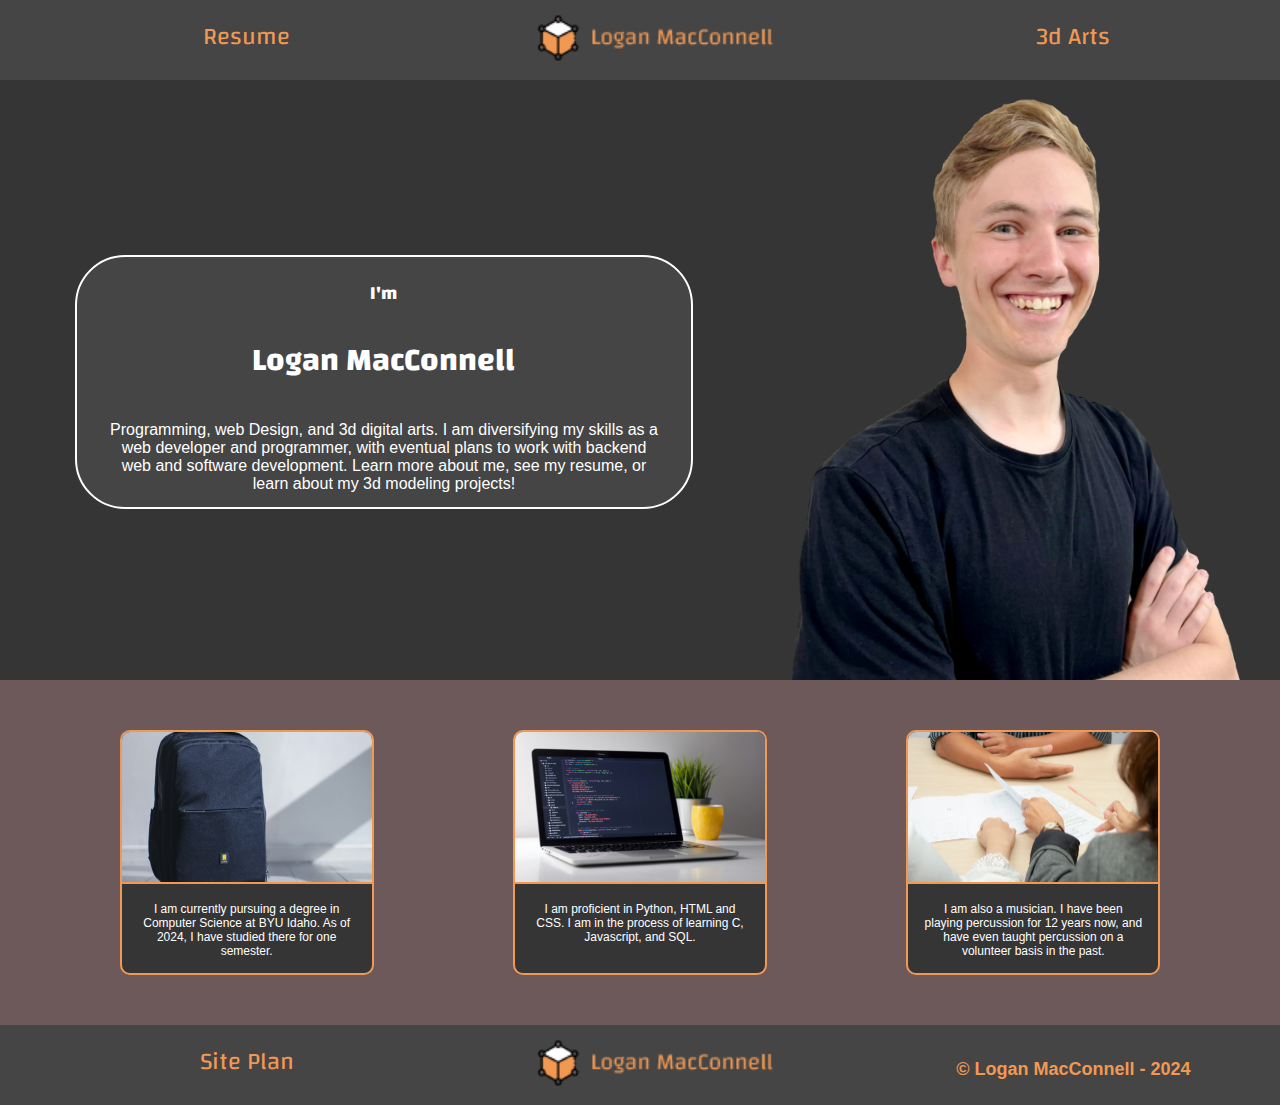
<file: index.html>
<!DOCTYPE html>
<html lang="en">
<head>
    <meta charset="UTF-8">
    <meta name="viewport" content="width=device-width, initial-scale=1.0">
    <title>Logan MacConnell Portfolio</title>
    <link type="text/css" rel="stylesheet" href="styles/portfolio.css">
    <link rel="icon" type="image/x-icon" href="images/favicon_2024.png">
</head>
<body>
    <header>
        <nav class="nav-header">
            <ul class="nav-list">
                <li class="nav-item">
                    <a href="resume.html">Resume</a>
                </li>
                <li class="nav-img">
                    <a href="index.html"><img src="images/logo_2024.png" alt="Logan MacConnell Logo 2024"></a>
                </li>
                <li class="nav-item">
                    <a href="modeling.html">3d Arts</a>
                </li>
            </ul>
        </nav>
    </header>
    <section class="intro">
        <div class="intro-text">
            <h3>I'm</h3>
            <h1>Logan MacConnell</h1>
            <p>Programming, web Design, and 3d digital arts. I am diversifying my skills as a web developer and programmer, with eventual plans to work with backend web and software development. Learn more about me, see my resume, or learn about my 3d modeling projects! </p>   
        </div>
        <img class="portrait" src="images/portrait.webp" alt="A portfolio image of Logan MacConnell">
    </section>
    <div class="about-me-grid">
        <div class="card">
            <img class="card-image" src="images/backpack.jpg" alt="backpack image">
            <p>I am currently pursuing a degree in Computer Science at BYU Idaho. As of 2024, I have studied there for one semester. </p>
        </div>
        <div class="card">
            <img class="card-image" src="images/coding.jpg" alt="an image of a laptop with javascript">
            <p>I am proficient in Python, HTML and CSS. I am in the process of learning C, Javascript, and SQL. </p>
        </div>
        <div class="card">
            <img class="card-image" src="images/resume.jpg" alt="An image of an interview">
            <p>I am also a musician. I have been playing percussion for 12 years now, and have even taught percussion on a volunteer basis in the past.</p>
        </div>
    </div>
    <footer>
        <nav class="nav-header">
            <ul class="nav-list">
                <li class="nav-item">
                    <a href="site-plan.html">Site Plan</a>
                </li>
                <li class="nav-img">
                    <a href="index.html"><img src="images/logo_2024.png" alt="Logan MacConnell Logo 2024"></a>
                </li>
                <li class="footer-text">
                    <h4>&copy; Logan MacConnell - 2024</h4>
                </li>
            </ul>
        </nav>
    </footer>
</body>
</html>
</file>
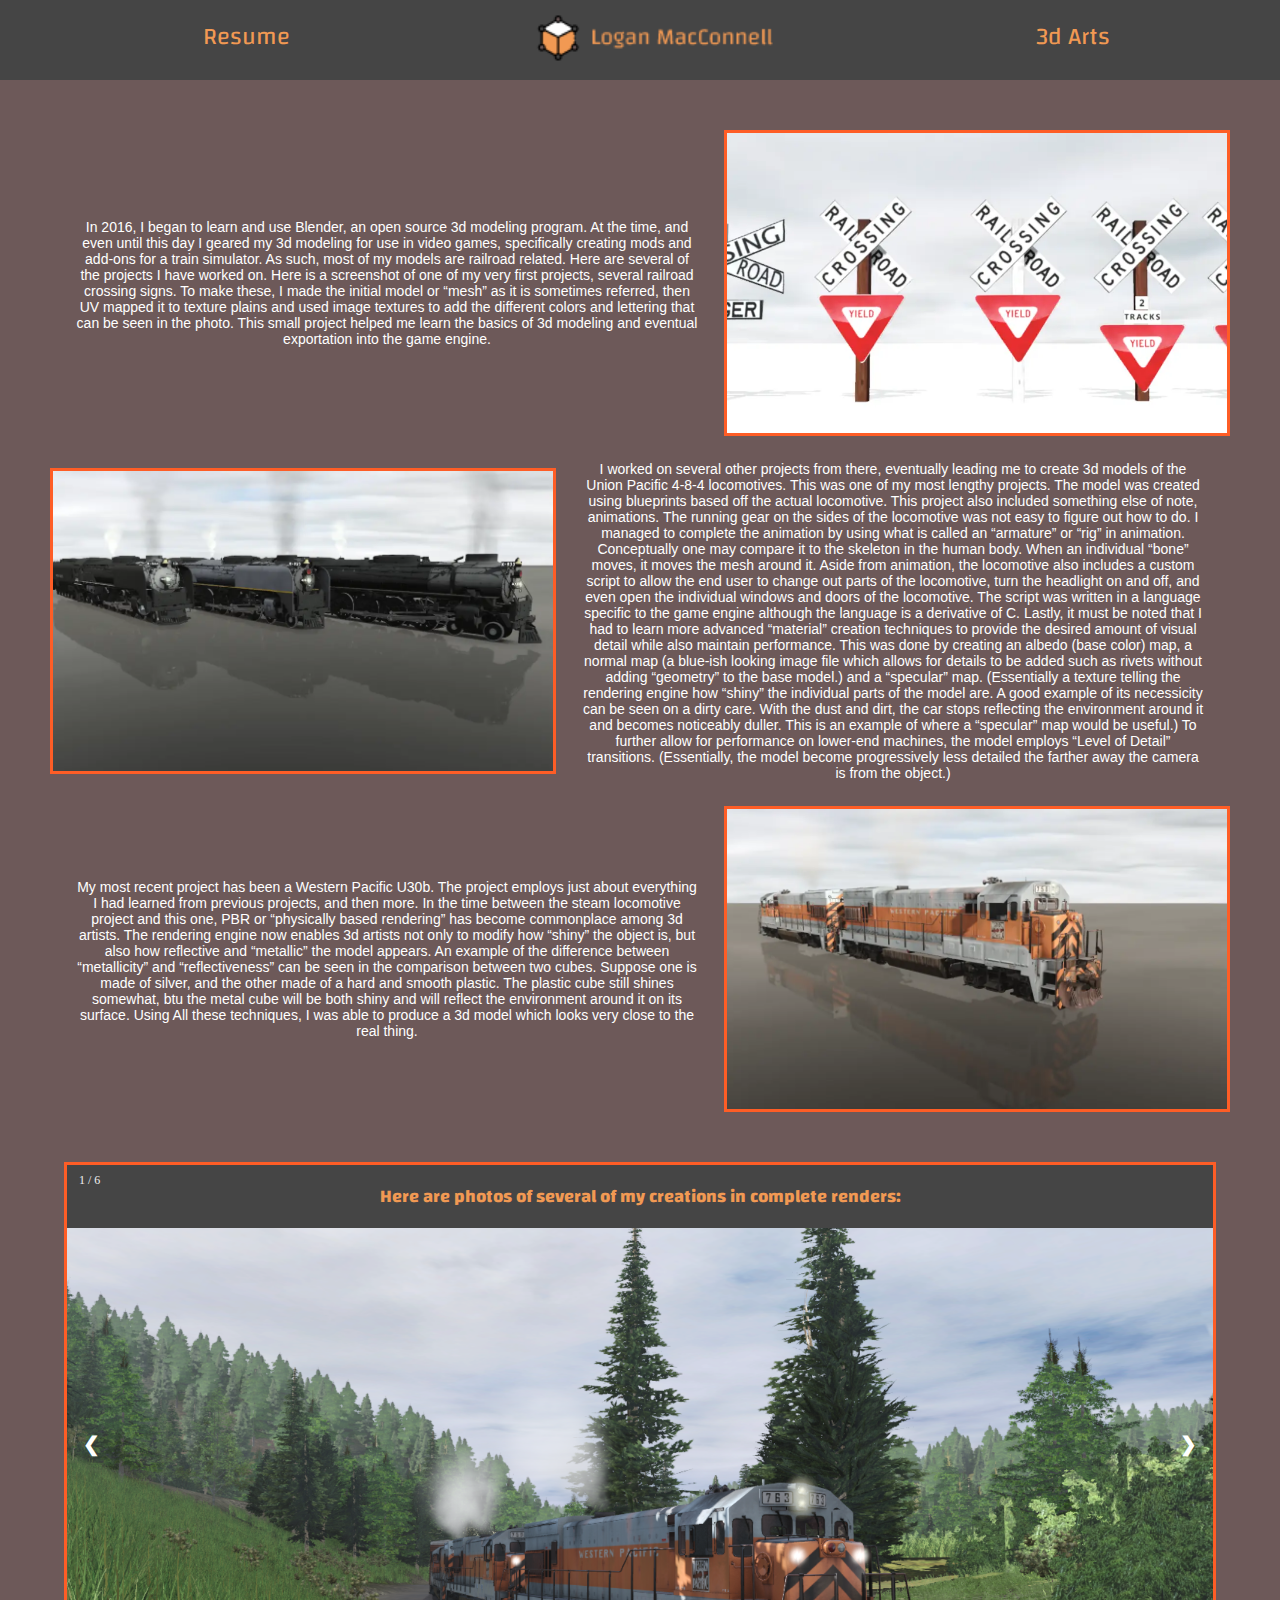
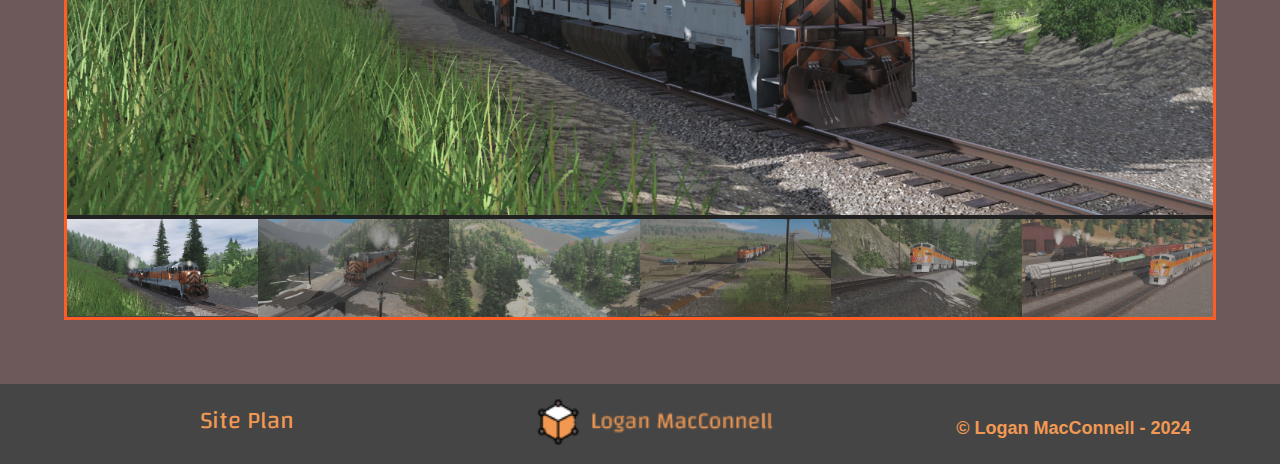
<file: modeling.html>
<!DOCTYPE html>
<html lang="en">
<head>
    <meta charset="UTF-8">
    <meta name="viewport" content="width=device-width, initial-scale=1.0">
    <title>Logan MacConnell - 3d Modeling</title>
    <link type="text/css" rel="stylesheet" href="styles/portfolio.css">
    <link rel="icon" type="image/x-icon" href="images/favicon_2024.png">
</head>
<body>
    <header>
        <nav class="nav-header">
            <ul class="nav-list">
                <li class="nav-item">
                    <a href="resume.html">Resume</a>
                </li>
                <li class="nav-img">
                    <a href="index.html"><img src="images/logo_2024.png" alt="Logan MacConnell Logo 2024"></a>
                </li>
                <li class="nav-item">
                    <a href="modeling.html">3d Arts</a>
                </li>
            </ul>
        </nav>
    </header>
    <section class="modeling-grid">
      <div class="modeling-part-0">
        <p class="modeling-text-0">
              In 2016, I began to learn and use Blender, an open source 3d modeling program. At the time, and even until this day I geared my 3d modeling for use in video games, specifically creating mods and add-ons for a train simulator. As such, most of my models are railroad related. Here are several of the projects I have worked on. 
              Here is a screenshot of one of my very first projects, several railroad crossing signs. To make these, I made the initial model or “mesh” as it is sometimes referred, then UV mapped it to texture plains and used image textures to add the different colors and lettering that can be seen in the photo. This small project helped me learn the basics of 3d modeling and eventual exportation into the game engine.
        </p>
        <img class="modeling-image-0" src="images/crossbucks.webp" alt="a screenshot of the NARM crossbucks created by Logan MacConnell">
      </div>
      <div class="modeling-part-1">
        <img class="modeling-image-1" src="images/FEF.webp" alt="A screenshot of the TBS FEFs creatde by Logan MacConnell">
        <p class="modeling-text-1">
            I worked on several other projects from there, eventually leading me to create 3d models of the Union Pacific 4-8-4 locomotives. This was one of my most lengthy projects. The model was created using blueprints based off the actual locomotive. This project also included something else of note, animations. The running gear on the sides of the locomotive was not easy to figure out how to do. I managed to complete the animation by using what is called an “armature” or “rig” in animation. Conceptually one may compare it to the skeleton in the human body. When an individual “bone” moves, it moves the mesh around it. Aside from animation, the locomotive also includes a custom script to allow the end user to change out parts of the locomotive, turn the headlight on and off, and even open the individual windows and doors of the locomotive. The script was written in a language specific to the game engine although the language is a derivative of C. 
            Lastly, it must be noted that I had to learn more advanced “material” creation techniques to provide the desired amount of visual detail while also maintain performance. This was done by creating an albedo (base color) map, a normal map (a blue-ish looking image file which allows for details to be added such as rivets without adding “geometry” to the base model.) and a “specular” map. (Essentially a texture telling the rendering engine how “shiny” the individual parts of the model are. A good example of its necessicity can be seen on a dirty care. With the dust and dirt, the car stops reflecting the environment around it and becomes noticeably duller. This is an example of where a “specular” map would be useful.) To further allow for performance on lower-end machines, the model employs “Level of Detail” transitions. (Essentially, the model become progressively less detailed the farther away the camera is from the object.)
        </p>
      </div>
      <div class="modeling-part-2">
        <p class="modeling-text-2">
            My most recent project has been a Western Pacific U30b. The project employs just about everything I had learned from previous projects, and then more. In the time between the steam locomotive project and this one, PBR or “physically based rendering” has become commonplace among 3d artists. The rendering engine now enables 3d artists not only to modify how “shiny” the object is, but also how reflective and “metallic” the model appears. An example of the difference between “metallicity” and “reflectiveness” can be seen in the comparison between two cubes. Suppose one is made of silver, and the other made of a hard and smooth plastic. The plastic cube still shines somewhat, btu the metal cube will be both shiny and will reflect the environment around it on its surface. Using All these techniques, I was able to produce a 3d model which looks very close to the real thing. 
        </p>
        <img class="modeling-image-2" src="images/u30.webp" alt="A screenshot of the TF U30bs created by Logan MacConnell">
      </div>
    </section>
    <div class="container">
        <h2 class="gallery-text">Here are photos of several of my creations in complete renders:</h2>
        <!-- Full-width images with number text. Code used from example provided by w3schools-->
        <div class="mySlides">
          <div class="numbertext">1 / 6</div>
            <img src="images/gallery0.png" style="width:100%" alt="render-image">
        </div>
      
        <div class="mySlides">
          <div class="numbertext">2 / 6</div>
            <img src="images/gallery1.png" style="width:100%" alt="render-image">
        </div>
      
        <div class="mySlides">
          <div class="numbertext">3 / 6</div>
            <img src="images/gallery2.png" style="width:100%" alt="render-image">
        </div>
      
        <div class="mySlides">
          <div class="numbertext">4 / 6</div>
            <img src="images/gallery3.png" style="width:100%" alt="render-image">
        </div>
      
        <div class="mySlides">
          <div class="numbertext">5 / 6</div>
            <img src="images/gallery4.png" style="width:100%" alt="render-image">
        </div>
      
        <div class="mySlides">
          <div class="numbertext">6 / 6</div>
            <img src="images/gallery5.png" style="width:100%" alt="render-image">
        </div>
      
        <!-- Next and previous buttons -->
        <a class="prev" onclick="plusSlides(-1)">&#10094;</a>
        <a class="next" onclick="plusSlides(1)">&#10095;</a>
      
        <!-- Image text -->
        <div class="caption-container">
          <p id="caption"></p>
        </div>
      
        <!-- Thumbnail images -->
        <div class="row">
          <div class="column">
            <img class="demo cursor" src="images/gallery0.png" style="width:100%" onclick="currentSlide(1)" alt="3d Rendered Creation">
          </div>
          <div class="column">
            <img class="demo cursor" src="images/gallery1.png" style="width:100%" onclick="currentSlide(2)" alt="3d Rendered Creation">
          </div>
          <div class="column">
            <img class="demo cursor" src="images/gallery2.png" style="width:100%" onclick="currentSlide(3)" alt="3d Rendered Creation">
          </div>
          <div class="column">
            <img class="demo cursor" src="images/gallery3.png" style="width:100%" onclick="currentSlide(4)" alt="3d Rendered Creation">
          </div>
          <div class="column">
            <img class="demo cursor" src="images/gallery4.png" style="width:100%" onclick="currentSlide(5)" alt="3d Rendered Creation">
          </div>
          <div class="column">
            <img class="demo cursor" src="images/gallery5.png" style="width:100%" onclick="currentSlide(6)" alt="3d Rendered Creation">
          </div>
        </div>
      </div>
      <script>
        let slideIndex = 1;
showSlides(slideIndex);

// Next/previous controls
function plusSlides(n) {
  showSlides(slideIndex += n);
}

// Thumbnail image controls
function currentSlide(n) {
  showSlides(slideIndex = n);
}

function showSlides(n) {
  let i;
  let slides = document.getElementsByClassName("mySlides");
  let dots = document.getElementsByClassName("demo");
  let captionText = document.getElementById("caption");
  if (n > slides.length) {slideIndex = 1}
  if (n < 1) {slideIndex = slides.length}
  for (i = 0; i < slides.length; i++) {
    slides[i].style.display = "none";
  }
  for (i = 0; i < dots.length; i++) {
    dots[i].className = dots[i].className.replace(" active", "");
  }
  slides[slideIndex-1].style.display = "block";
  dots[slideIndex-1].className += " active";
  captionText.innerHTML = dots[slideIndex-1].alt;
}
      </script>
    <footer>
        <nav class="nav-header">
            <ul class="nav-list">
                <li class="nav-item">
                    <a href="site-plan.html">Site Plan</a>
                </li>
                <li class="nav-img">
                    <a href="index.html"><img src="images/logo_2024.png" alt="Logan MacConnell Logo 2024"></a>
                </li>
                <li class="footer-text">
                    <h4>&copy; Logan MacConnell - 2024</h4>
                </li>
            </ul>
        </nav>
    </footer>
</body>
<!--https://wireframe.cc/P6vADf-->
</html>
</file>
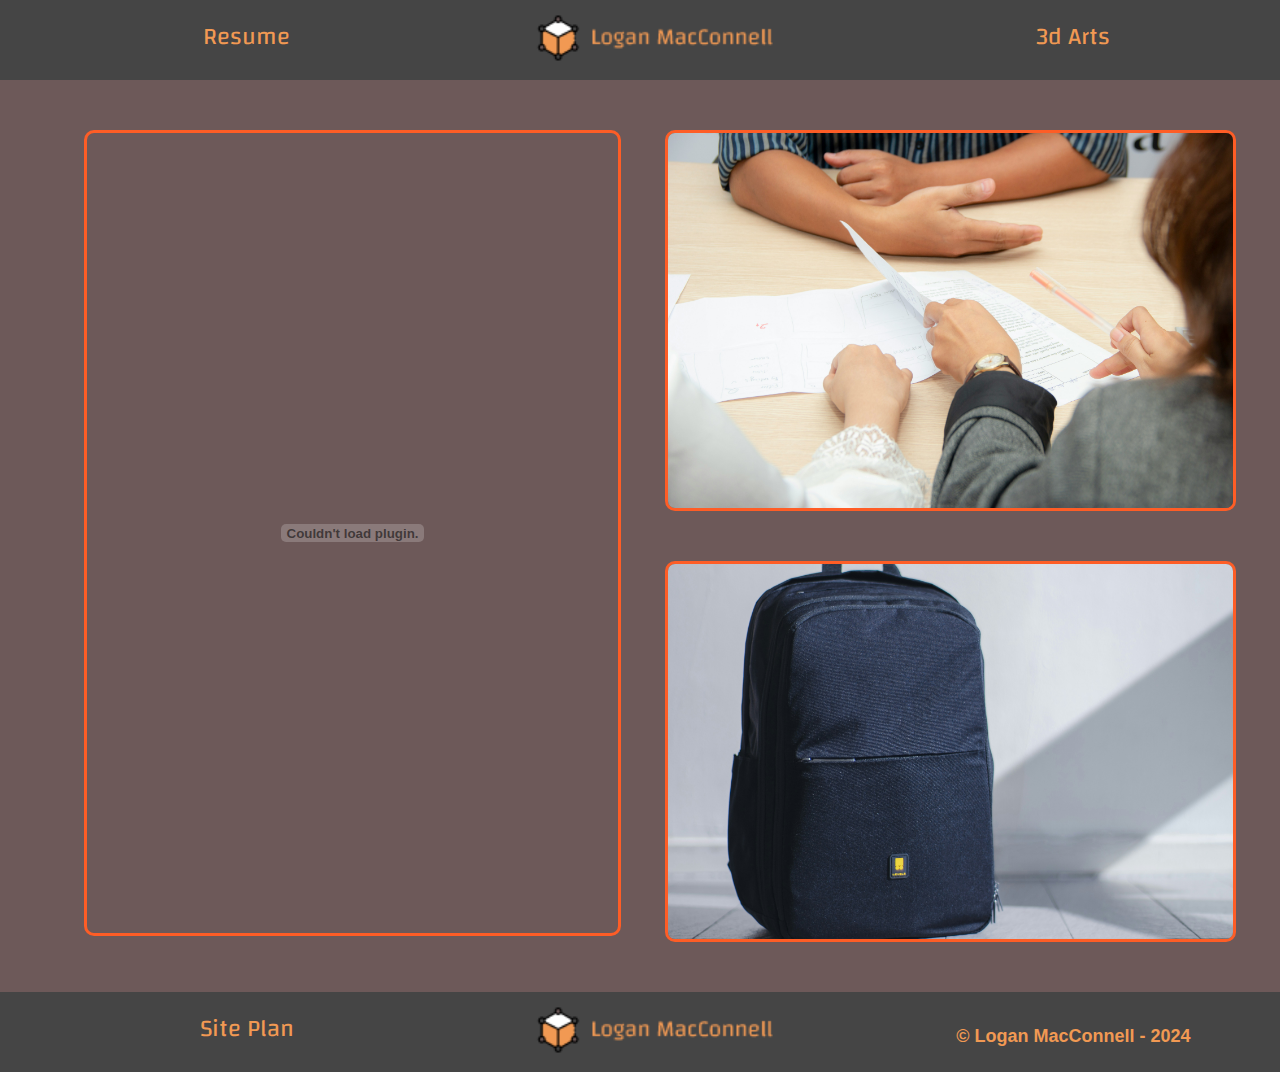
<file: resume.html>
<!DOCTYPE html>
<html lang="en">
<head>
    <meta charset="UTF-8">
    <meta name="viewport" content="width=device-width, initial-scale=1.0">
    <title>Logan MacConnell - Resume</title>
    <link type="text/css" rel="stylesheet" href="styles/portfolio.css">
    <link rel="icon" type="image/x-icon" href="images/favicon_2024.png">
</head>
<body>
    <header>
        <nav class="nav-header">
            <ul class="nav-list">
                <li class="nav-item">
                    <a href="resume.html">Resume</a>
                </li>
                <li class="nav-img">
                    <a href="index.html"><img src="images/logo_2024.png" alt="Logan MacConnell Logo 2024"></a>
                </li>
                <li class="nav-item">
                    <a href="modeling.html">3d Arts</a>
                </li>
            </ul>
        </nav>
    </header>
    <div class="resume-grid">
        <div class="resume">
            <embed class ="doc" src="images/Logan-MacConnell-Resume.pdf" alt="Logan MacConnell Resume"/>
        </div>
        <div class="resume-image-div">
            <img class="resume-image-0" src="images/resume.jpg" alt="resume image">
            <img class="resume-image-1" src="images/backpack.jpg" alt="resume image 2">
        </div>
    </div>
    <footer>
        <nav class="nav-header">
            <ul class="nav-list">
                <li class="nav-item">
                    <a href="site-plan.html">Site Plan</a>
                </li>
                <li class="nav-img">
                    <a href="index.html"><img src="images/logo_2024.png" alt="Logan MacConnell Logo 2024"></a>
                </li>
                <li class="footer-text">
                    <h4>&copy; Logan MacConnell - 2024</h4>
                </li>
            </ul>
        </nav>
    </footer>
</body>
<!--https://wireframe.cc/P6vADf-->
</html>
</file>
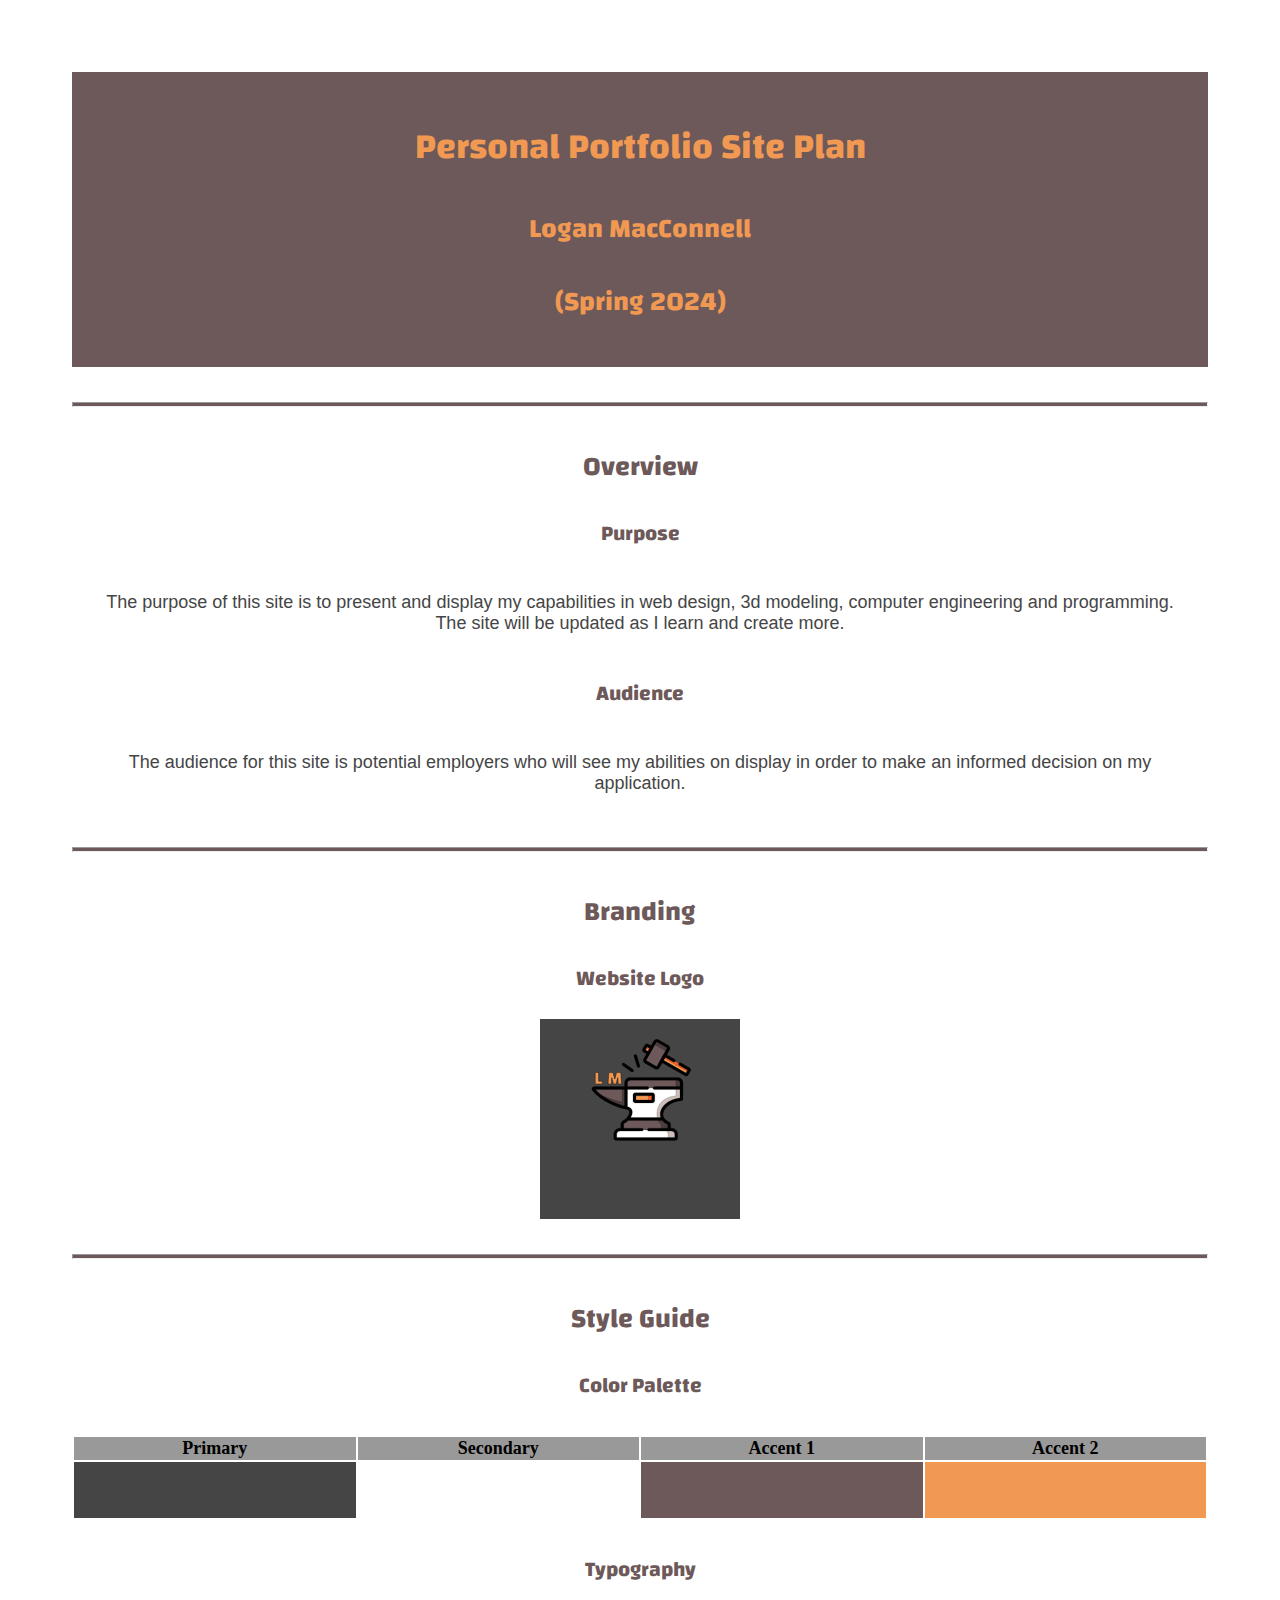
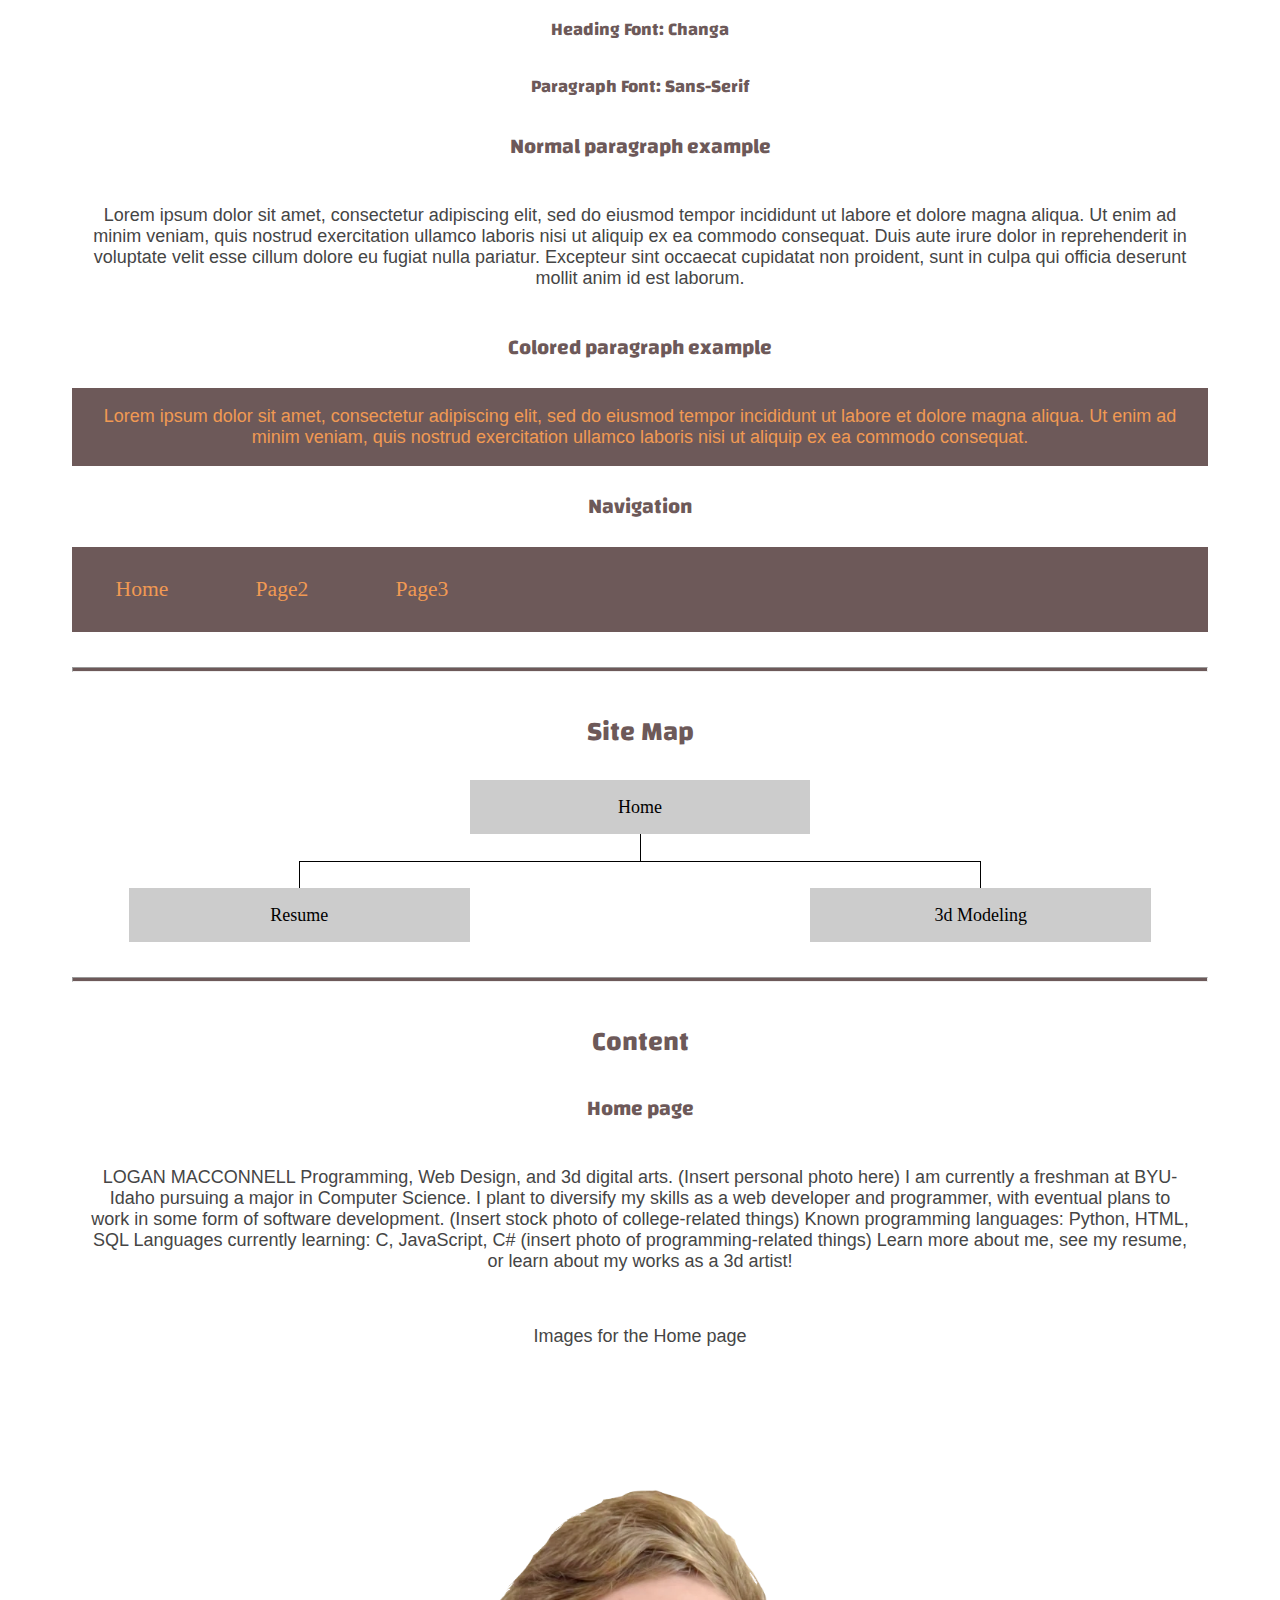
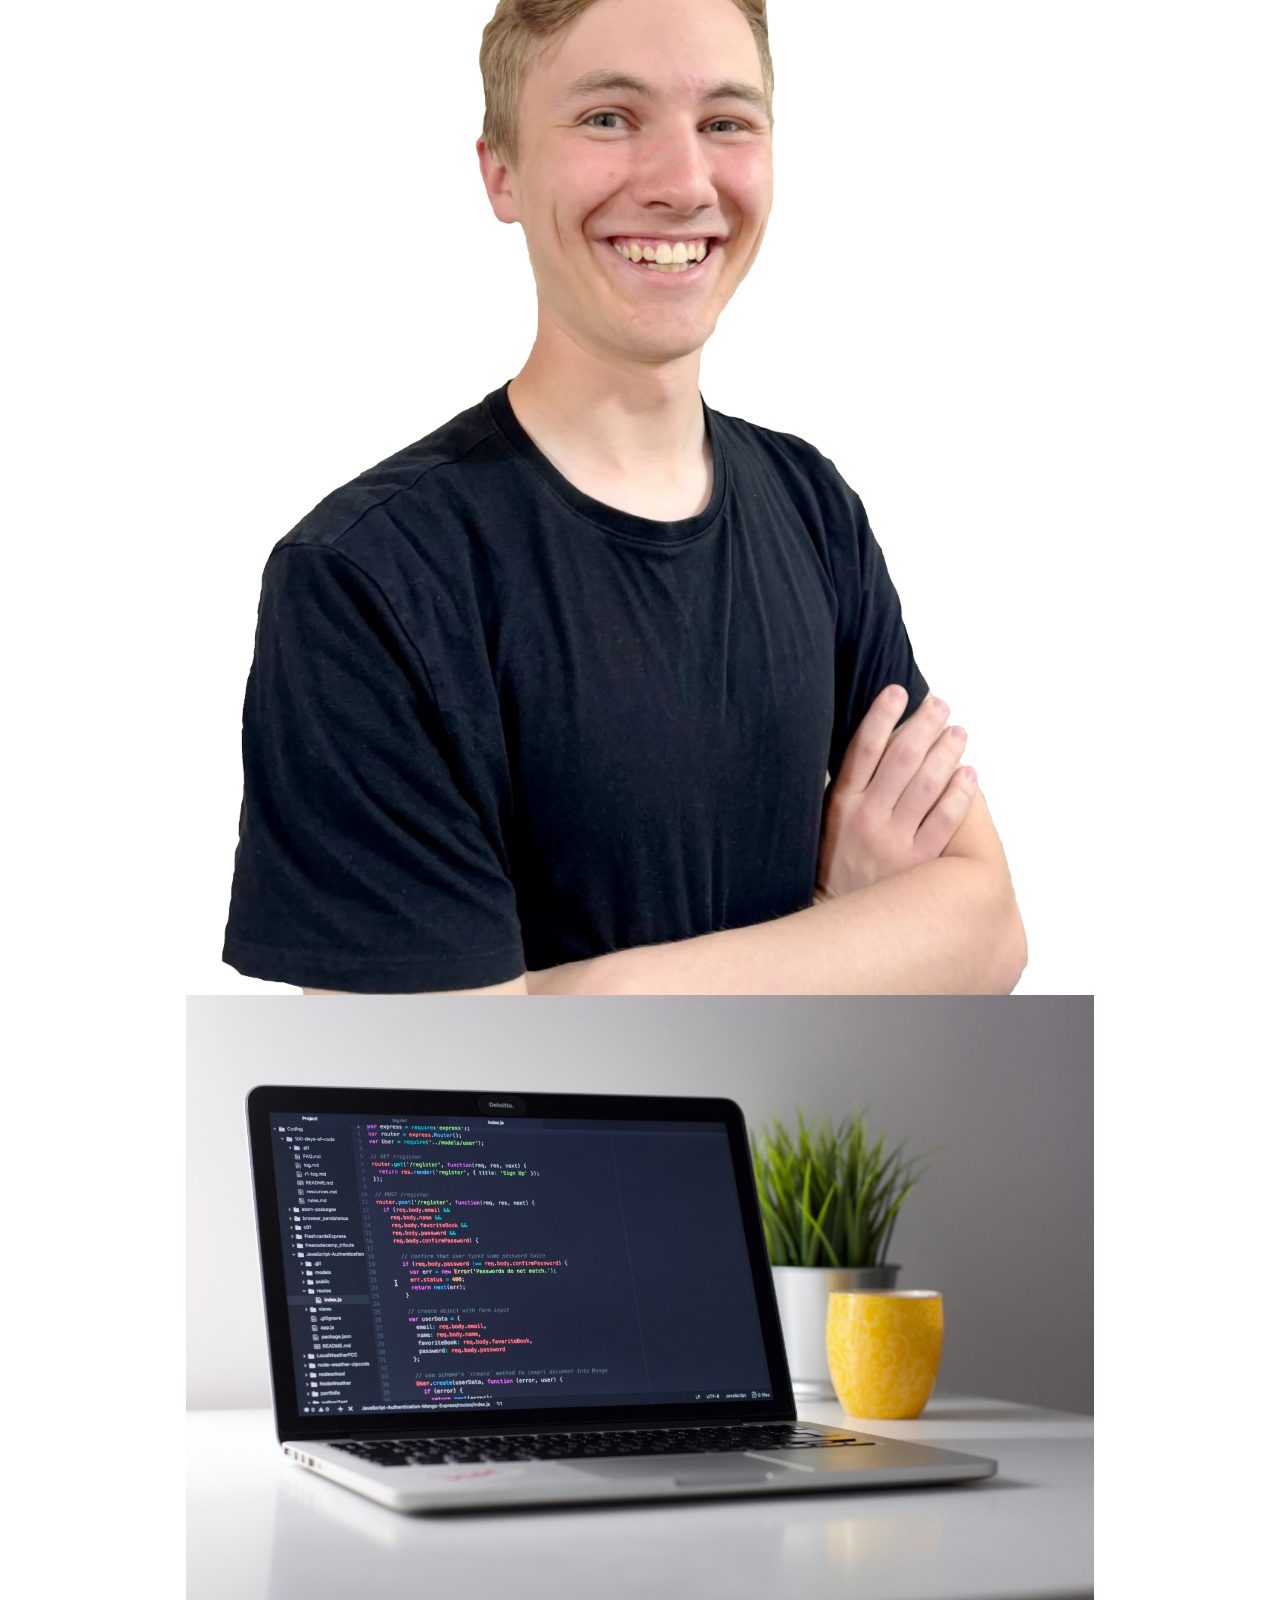
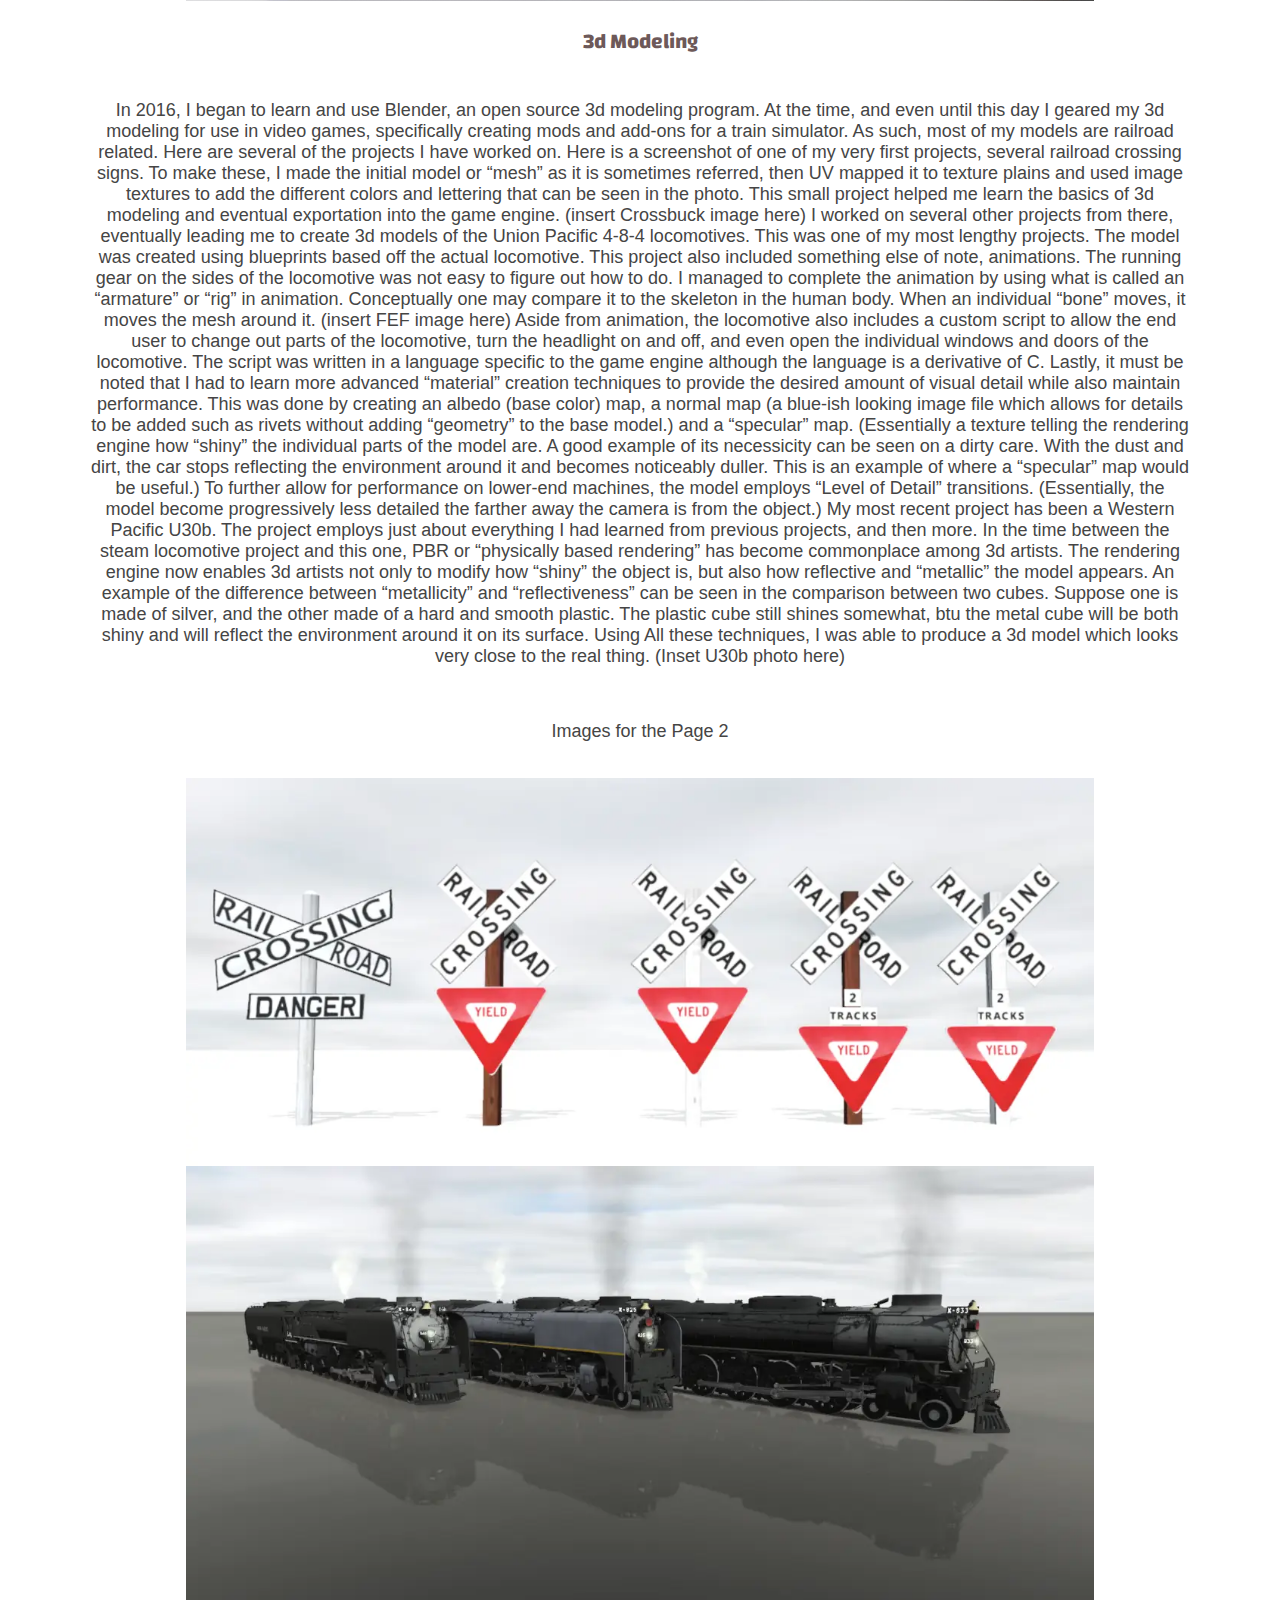
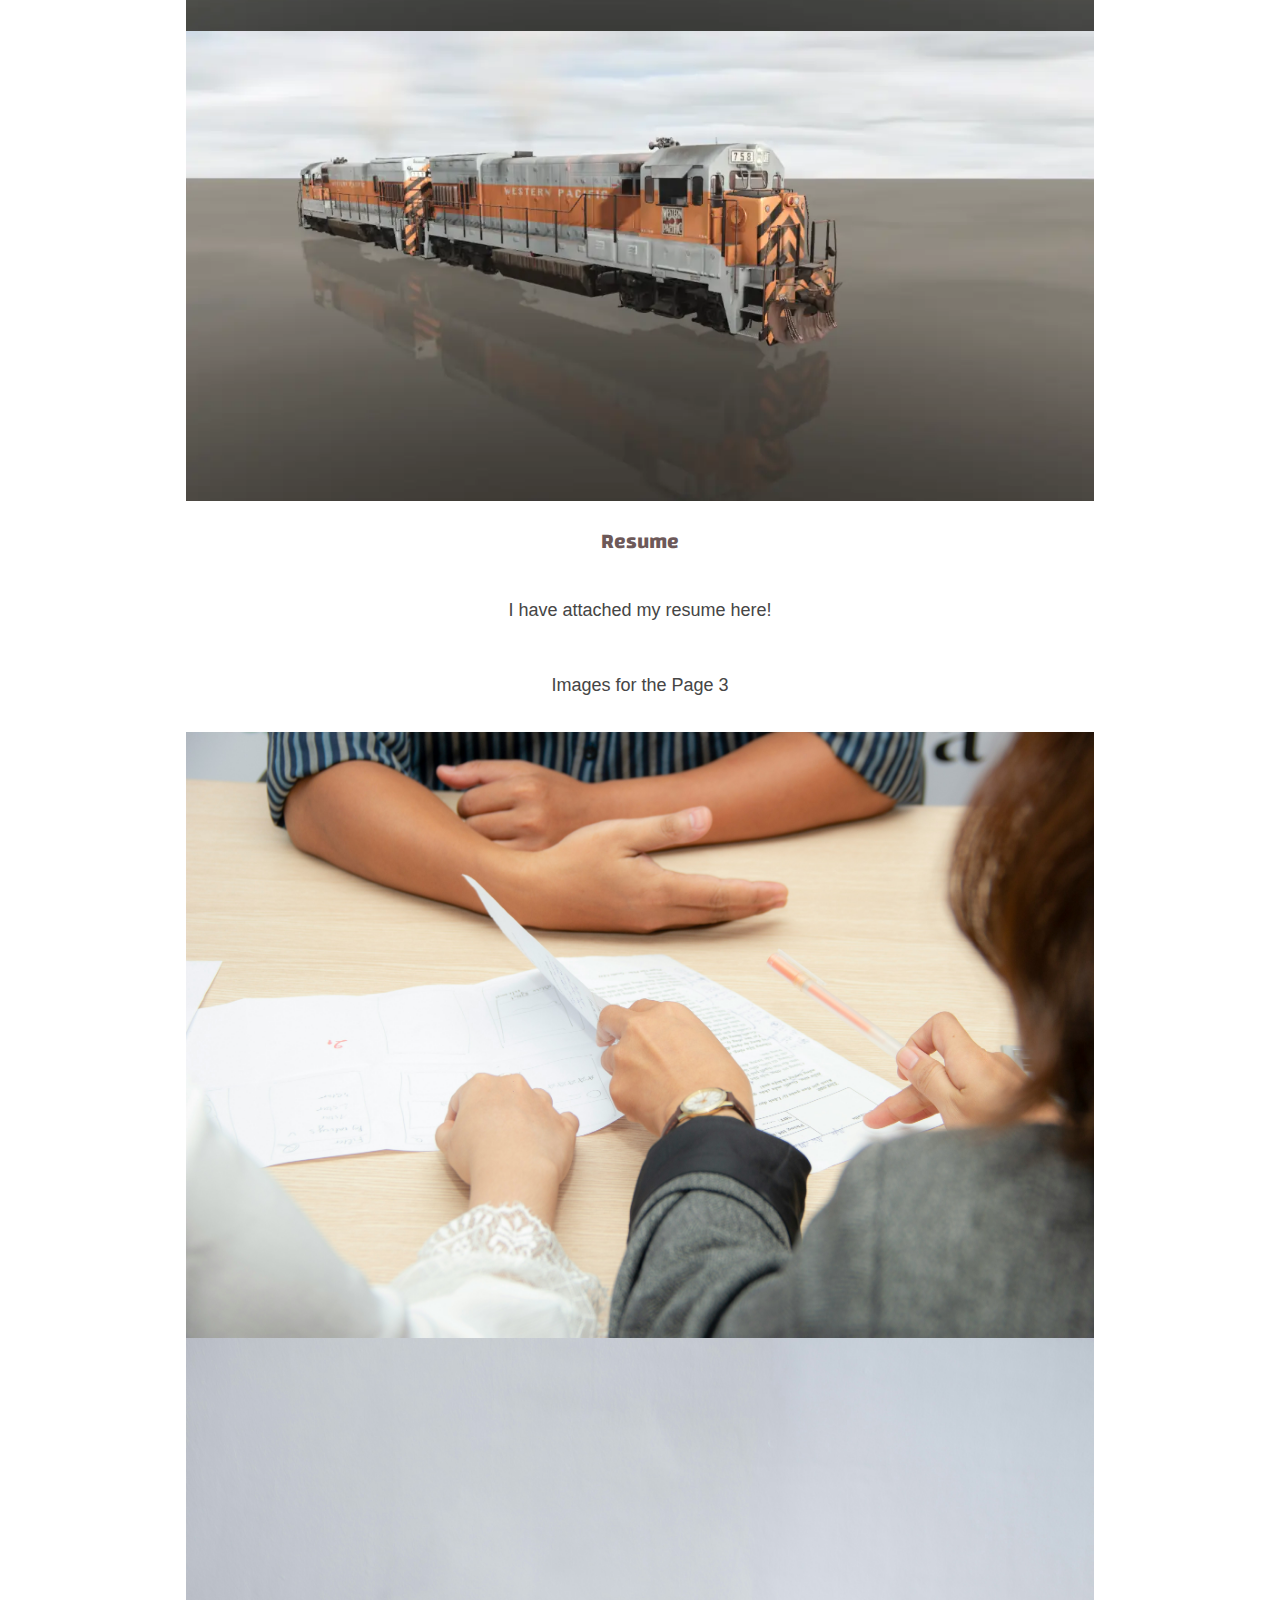
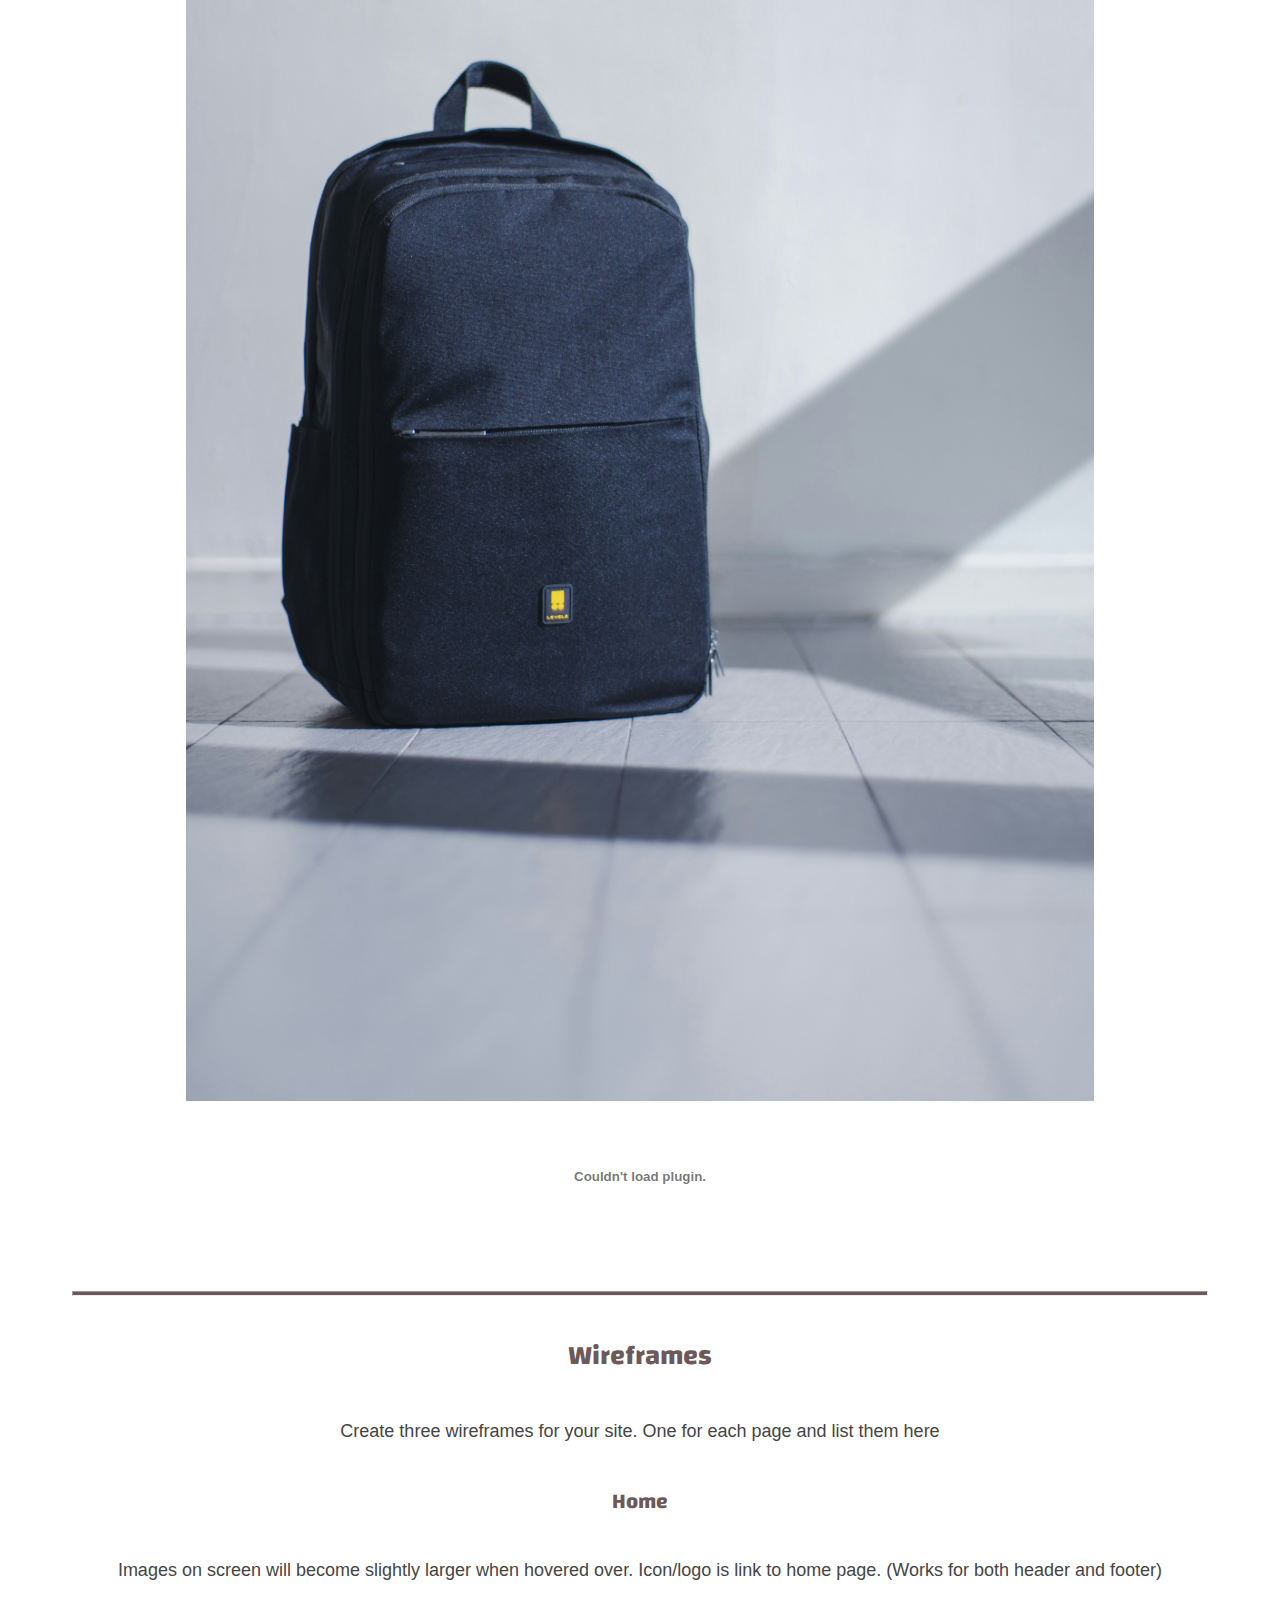
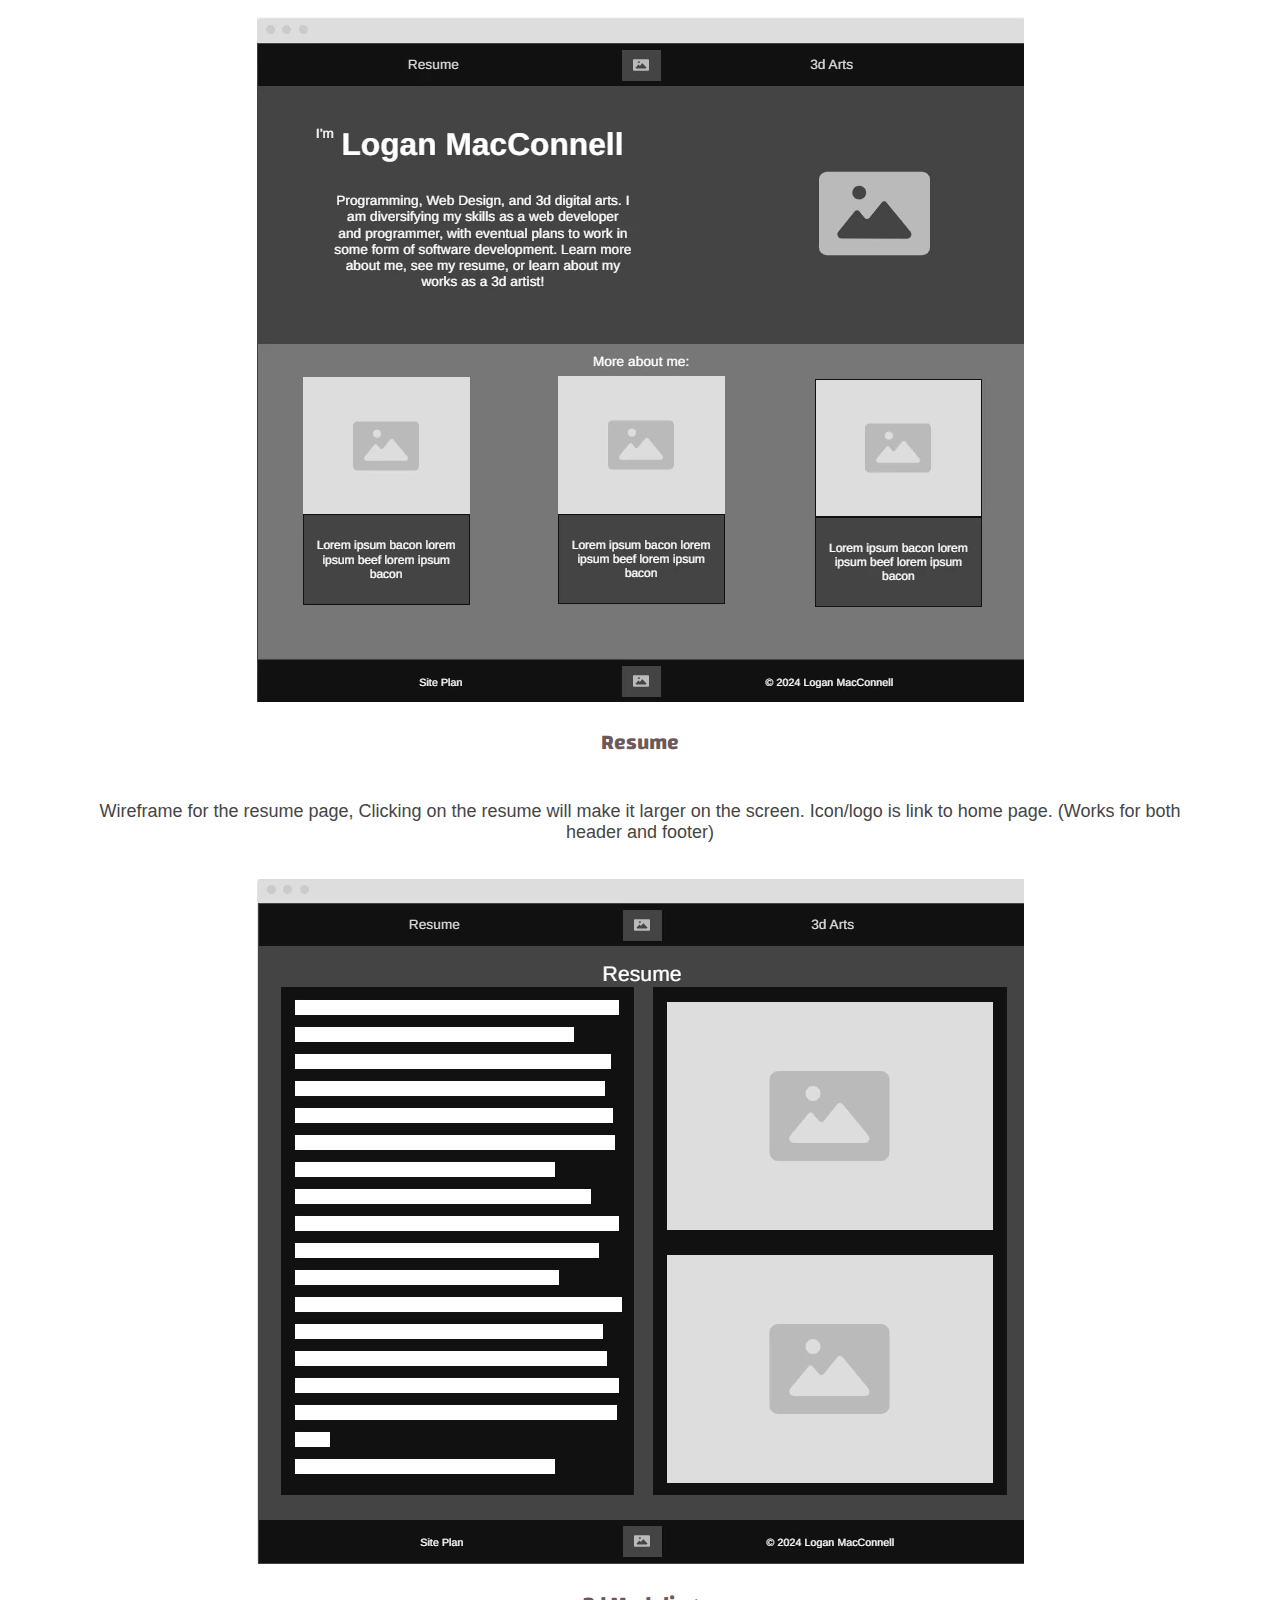
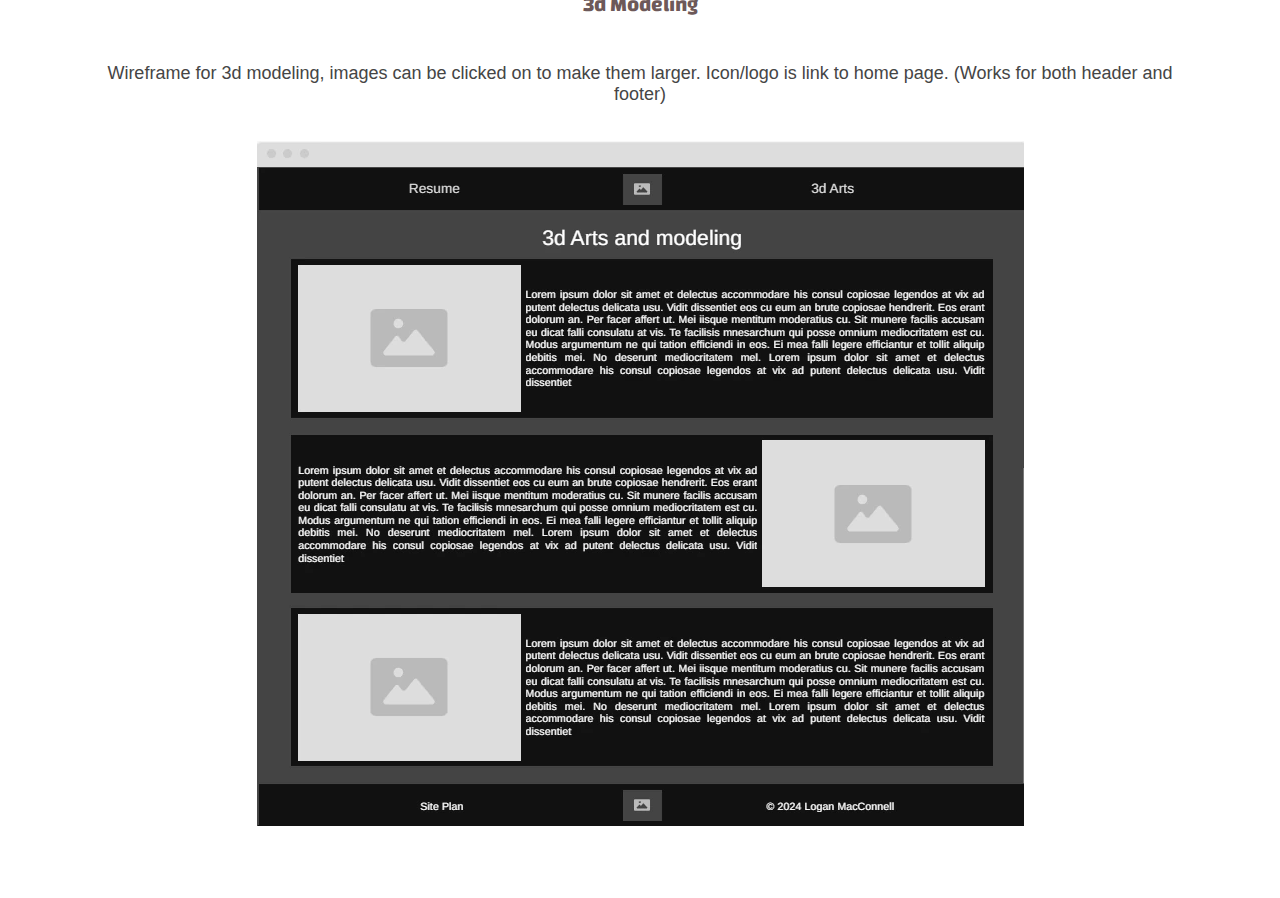
<file: site-plan.html>
<!DOCTYPE html>
<html lang="en-us">
    
  <head>
    <meta charset="utf-8">
    <title>Site Plan</title>
    <link type="text/css" rel="stylesheet" href="styles/site-plan.css">
  </head>

  <body>
    <header>
      <h1>Personal Portfolio Site Plan</h1>
      <h2>Logan MacConnell</h2>
      <h2>(Spring 2024)</h2>
      <!-- In the header above, add the name or your site, your name and class number. For example if you are in section 3 you would put WDD 130.03 -->
    </header>
    <main>

      <!-- ------------------------Steps 2-3------------------------------ -->
      <hr>
      <h2>Overview</h2>
      <h3>Purpose</h3>
      <p>The purpose of this site is to present and display my capabilities in web design, 3d modeling, computer engineering and programming. The site will be updated as I learn and create more.</p>  <!-- change this -->


      <h3>Audience</h3>
      <p>The audience for this site is potential employers who will see my abilities on display in order to make an informed decision on my application.</p>  <!-- change this -->

      <hr>
      <h2>Branding</h2>
      <h3>Website Logo</h3>
      <!-- Replace this with some sort of logo for your site.  A logo can be as simple as the name of your site in a nice font :) -->
      <img src="images/logo.png" alt="Logo image">
      <hr>
      <h2>
        Style Guide
      </h2>

      <!-- ------------------------Steps 4-8------------------------------ -->

      <h3>
        Color Palette
      </h3>
      <!--  The colors you choose for a website are one of the most important decisions you will make. Follow the instructions on the activity in iLearn. You should have at least 2 colors but do not have to fill in all 4 if you do not need them.  -->

      <table class="colors">
        <tr><th>Primary</th><th>Secondary</th><th>Accent 1</th><th>Accent 2</th></tr>
        <!-- Switch to the site-plan.css file and change your colors there. -->
        <tr><td class="primary"></td><td class="secondary"></td><td class="accent1"></td><td class="accent2"></td></tr>
      </table>

      <!-- ------------------------Step 9------------------------------ -->

      <h3>
        Typography
      </h3>
      <!-- Choose a font for your paragraphs (body copy) and headlines. What font(s) have you chosen? Why did you choose what you did?  Make sure to review the list of web safe fonts at W3Schools.org as a starting point.  Think also about which of your colors above you might use for background and font colors. -->

      <h4>
        Heading Font: Changa  <!-- change this -->
      </h4>
      <h4>
        Paragraph Font: Sans-Serif  <!-- change this -->
      </h4>
      <h3>
        Normal paragraph example
      </h3>
      <p>
        Lorem ipsum dolor sit amet, consectetur adipiscing elit, sed do eiusmod tempor incididunt ut labore et dolore magna aliqua. Ut enim ad minim veniam, quis nostrud exercitation ullamco laboris nisi ut aliquip ex ea commodo consequat. Duis aute irure dolor in reprehenderit in voluptate velit esse cillum dolore eu fugiat nulla pariatur. Excepteur sint occaecat cupidatat non proident, sunt in culpa qui officia deserunt mollit anim id est laborum.
      </p>
      <h3>
        Colored paragraph example
      </h3>
      <p class="colored">
        Lorem ipsum dolor sit amet, consectetur adipiscing elit, sed do eiusmod tempor incididunt ut labore et dolore magna aliqua. Ut enim ad minim veniam, quis nostrud exercitation ullamco laboris nisi ut aliquip ex ea commodo consequat. 
      </p>

      <!-- ------------------------Step 10------------------------------ -->

      <h3>
        Navigation
      </h3>
      <!-- Think about how you want your navigation bar to look. In the site-plan.css file change the colors to your colors to get the look you desire. --> 
      <nav>
        <a href="#">Home</a>
        <a href="#">Page2</a>
        <a href="#">Page3</a>
      </nav>
      <hr>
      <h2>
        Site Map
      </h2>
      <div class="sitemap">
        <div class="sm-home">
          Home
        </div>
        <div class="sm-page2">
          Resume <!-- change this -->
        </div>
        <div class="sm-page3">
          3d Modeling  <!-- change this -->
        </div>

        <div class="top">
          &nbsp;
        </div>
        <div class="left">
          &nbsp;
        </div>
        <div class="right">
          &nbsp;
        </div>

      </div>

      <!-- --------Content Section -------------- -->
      <hr>
      <h2>
        Content
      </h2>
      <h3>Home page</h3>
      <p>
        LOGAN MACCONNELL
Programming, Web Design, and 3d digital arts. 
(Insert personal photo here)

I am currently a freshman at BYU-Idaho pursuing a major in Computer Science. I plant to diversify my skills as a web developer and programmer, with eventual plans to work in some form of software development. 
(Insert stock photo of college-related things)
Known programming languages:
Python, HTML, SQL
Languages currently learning:
C, JavaScript, C#
(insert photo of programming-related things)
Learn more about me, see my resume, or learn about my works as a 3d artist!

      </p>
      <p>Images for the Home page</p>
        <img src="images/portrait.webp" alt="portrait photo">
        <img src="images/coding.jpg" alt="coding image">

      </ul>
      <h3>3d Modeling</h3>
      <p>
        In 2016, I began to learn and use Blender, an open source 3d modeling program. At the time, and even until this day I geared my 3d modeling for use in video games, specifically creating mods and add-ons for a train simulator. As such, most of my models are railroad related. Here are several of the projects I have worked on. 

Here is a screenshot of one of my very first projects, several railroad crossing signs. To make these, I made the initial model or “mesh” as it is sometimes referred, then UV mapped it to texture plains and used image textures to add the different colors and lettering that can be seen in the photo. This small project helped me learn the basics of 3d modeling and eventual exportation into the game engine. 
(insert Crossbuck image here)
I worked on several other projects from there, eventually leading me to create 3d models of the Union Pacific 4-8-4 locomotives. This was one of my most lengthy projects. The model was created using blueprints based off the actual locomotive. This project also included something else of note, animations. The running gear on the sides of the locomotive was not easy to figure out how to do. I managed to complete the animation by using what is called an “armature” or “rig” in animation. Conceptually one may compare it to the skeleton in the human body. When an individual “bone” moves, it moves the mesh around it. 
(insert FEF image here)
Aside from animation, the locomotive also includes a custom script to allow the end user to change out parts of the locomotive, turn the headlight on and off, and even open the individual windows and doors of the locomotive. The script was written in a language specific to the game engine although the language is a derivative of C. 
Lastly, it must be noted that I had to learn more advanced “material” creation techniques to provide the desired amount of visual detail while also maintain performance. This was done by creating an albedo (base color) map, a normal map (a blue-ish looking image file which allows for details to be added such as rivets without adding “geometry” to the base model.) and a “specular” map. (Essentially a texture telling the rendering engine how “shiny” the individual parts of the model are. A good example of its necessicity can be seen on a dirty care. With the dust and dirt, the car stops reflecting the environment around it and becomes noticeably duller. This is an example of where a “specular” map would be useful.) To further allow for performance on lower-end machines, the model employs “Level of Detail” transitions. (Essentially, the model become progressively less detailed the farther away the camera is from the object.) 

My most recent project has been a Western Pacific U30b. The project employs just about everything I had learned from previous projects, and then more. In the time between the steam locomotive project and this one, PBR or “physically based rendering” has become commonplace among 3d artists. The rendering engine now enables 3d artists not only to modify how “shiny” the object is, but also how reflective and “metallic” the model appears. An example of the difference between “metallicity” and “reflectiveness” can be seen in the comparison between two cubes. Suppose one is made of silver, and the other made of a hard and smooth plastic. The plastic cube still shines somewhat, btu the metal cube will be both shiny and will reflect the environment around it on its surface. Using All these techniques, I was able to produce a 3d model which looks very close to the real thing. 
(Inset U30b photo here)

      </p>
      <p>Images for the Page 2</p>
        <img src="images/crossbucks.webp" alt="crossbucks image">
        <img src="images/FEF.webp" alt="FEF image">
        <img src="images/u30.webp" alt="u30b image">

      </ul>
      <h3>Resume</h3>
      <p>
        I have attached my resume here!
      </p>
      <p>Images for the Page 3</p>
        <img src="images/resume.jpg" alt="resume image">
        <img src="images/backpack.jpg" alt="backpack image">
        <embed class ="doc" src="images/Logan MacConnell Resume.pdf" alt="Logan MacConnell Resume"/>

      </ul>
      <hr>
      <h2>
        Wireframes
      </h2>
      <p>
        Create three wireframes for your site. One for each page and list them here</p>

      <h3>Home</h3>
      <p>         
        Images on screen will become slightly larger when hovered over.
        Icon/logo is link to home page. (Works for both header and footer)
      </p>
      <img src="wireframes/port_home.webp" alt="home page wireframe">

      <h3>Resume</h3>
      <p>         
        Wireframe for the resume page, Clicking on the resume will make it larger on the screen.
        Icon/logo is link to home page. (Works for both header and footer)
      </p>
      <img src="wireframes/port_resume.webp" alt="page 2 wireframe">

      <h3>3d Modeling</h3>
      <p>         
        Wireframe for 3d modeling, images can be clicked on to make them larger.
        Icon/logo is link to home page. (Works for both header and footer)
      </p>
      <img src="wireframes/port_3d.webp" alt="page 3 wireframe">
    </main>
  </body>

</html>
</file>
<file: styles/portfolio.css>
@import url('https://fonts.googleapis.com/css2?family=Changa:wght@200..800&display=swap');

body {
  width: 100%;
  margin: 0 auto;
  text-align: center;
  font-size: 0px;
  background-color: #6D5959;
  }
  .nav-header {
    padding: 0px; 
    margin: 0px;
    background-color: #454545;
    align-items: center;
  }
  .nav-list {
    display: grid;
    grid-template-columns: 1fr 1fr 1fr;
    list-style-type: none;
    justify-content: center;
  }
  .nav-item {
    padding-top: 15px;
    padding-bottom: 20px;
    height: 45px;
  }
  .nav-item a {
    color: #F19953;
    text-decoration: none;
    font-size: 24px;
    font-family: "Changa" , Helvetica, sans-serif;
  }
  .nav-item a:hover {
    color: #FE5D26;
  }
  .nav-item:hover {
    background-color: #353535;
  }
  .nav-header img {
    height: 76px;
    width: 300px;
    object-fit: cover;
    margin: 0 auto;
    padding-left: 5px;
    padding-right: 5px;
  }
  .nav-img:hover {
    border: #252525 2px solid;
    border-radius: 5px;
  }
  .footer-text {
    padding-top: 10px;
    font-size: 18px;
    font-family: sans-serif, Helvetica;
    color: #F19953;
  }
  .intro {
    display: grid;
    grid-template-columns: 3fr 2fr;
    background-color: #353535;
    color: #FFFFFF;
    height: 600px;
    font-family: "Changa" , Helvetica, sans-serif;
  }
  .intro-text {
    text-align: center;
    font-size: 16px;
    height: 250px;
    width: 80%;
    margin: 0 auto;
    margin-top: 175px;
    background-color: #454545;
    border: #FFFFFF 2px solid;
    border-radius: 50px;
  }
  .intro p {
    margin: 5%;
    font-family: sans-serif, Helvetica;
  }
  
  .portrait {
    margin: 0 auto;
    width: 100%;
    max-height: 600px;
    object-fit: cover;
  }
  .about-me-grid {
    display: grid;
    grid-template-columns: 1fr 1fr 1fr;
    background-color: #6D5959;
    padding: 50px;
  }
  .card {
    width: 250px;
    border: #F19953 2px solid;
    border-radius: 10px;
    font-size: 12px;
    font-family: sans-serif, Helvetica;
    color: #FFFFFF;
    margin: 0 auto;
    background-color: #353535;
  }
  .card p {
    margin: 15px;
  }
  .card-image {
    width: 250px;
    height: 150px;
    object-fit: cover;
    border-bottom: #F19953 2px solid;
    border-radius: 8px 8px 0px 0px;
  }
  .modeling-grid {
    font-size: 14px;
    padding: 50px;
    background-color: #6D5959;
    justify-content: center;
    color: #FFFFFF;
  }
  .modeling-part-0, .modeling-part-1, .modeling-part-2 {
    display: flex;
  }
  .modeling-image-0, .modeling-image-1, .modeling-image-2 {
    object-fit: cover;
    width: 500px;
    height: 300px;
    border: #FE5D26 3px solid;
    align-self: center;
  }
  .modeling-text-0, .modeling-text-1, .modeling-text-2 {
    align-self: center;
    margin: 25px;
    font-family: sans-serif, Helvetica;
  }
  .gallery-text {
    font-size: 18px;
    color: #F19953;
    font-family: "Changa" , Helvetica, sans-serif;
  }
  /* Position the image container (needed to position the left and right arrows) */
  .container {
    position: relative;
    margin: 0 auto;
    box-sizing: border-box;
    width: 90%;
    border: #FE5D26 3px solid;
    background-color: #454545;
    margin-bottom: 5%;
  }
  
  /* Hide the images by default */
  .mySlides {
    display: none;
  }
  
  /* Add a pointer when hovering over the thumbnail images */
  .cursor {
    cursor: pointer;
  }
  
  /* Next & previous buttons */
  .prev,
  .next {
    cursor: pointer;
    position: absolute;
    top: 40%;
    width: auto;
    padding: 16px;
    margin-top: -50px;
    color: white;
    font-weight: bold;
    font-size: 20px;
    border-radius: 0 3px 3px 0;
    user-select: none;
    -webkit-user-select: none;
  }
  
  /* Position the "next button" to the right */
  .next {
    right: 0;
    border-radius: 3px 0 0 3px;
  }
  .prev {
    left: 0;
  }
  
  /* On hover, add a black background color with a little bit see-through */
  .prev:hover,
  .next:hover {
    background-color: rgba(0, 0, 0, 0.8);
  }
  
  /* Number text (1/3 etc) */
  .numbertext {
    color: #f2f2f2;
    font-size: 12px;
    padding: 8px 12px;
    position: absolute;
    top: 0;
  }
  
  /* Container for image text */
  .caption-container {
    text-align: center;
    background-color: #222;
    padding: 2px 16px;
    color: white;
  }
  
  .row:after {
    content: "";
    display: table;
    clear: both;
  }
  
  /* Six columns side by side */
  .column {
    float: left;
    width: 16.66%;
  }
  
  /* Add a transparency effect for thumnbail images */
  .demo {
    opacity: 0.6;
  }
  
  .active,
  .demo:hover {
    opacity: 1;
  }
  .resume-grid {
    display: grid;
    grid-template-columns: 1fr 1fr;
    margin: 50px;
  }
  .resume {
    width: 90%;
    height: 800px;
    margin: 0 auto;
    margin-right: 25px;
  }
  .doc {
    width: 100%;
    height: 100%;
    border: #FE5D26 3px solid;
    border-radius: 10px;
  }
  .resume-image-div {
    margin-left: 25px;
  }
  .resume-image-0 {
    width: 100%;
    height: 375px;
    object-fit: cover;
    border: #FE5D26 3px solid;
    border-radius: 10px;
    margin: 0 auto;
  }
  .resume-image-1 {
    width: 100%;
    height: 375px;
    object-fit: cover;
    border: #FE5D26 3px solid;
    border-radius: 10px;
    margin: 0 auto;
    margin-top: 50px;
  }
</file>
<file: styles/site-plan.css>
/* if you are using any Google fonts change the font names below to your fonts. 
Any spaces in your font name should be replaced with a +. 
Fonts are separated by a | */
@import url('https://fonts.googleapis.com/css2?family=Changa:wght@200..800&display=swap');

:root {
  /* change the values below to your colors from your palette */
  --primary-color: #454545   ;
  --secondary-color: #FFFFFF ;
  --accent1-color: #6D5959;
  --accent2-color: #F19953;
  /* -- accent 3-color: #FE5D26;
  /* change the values below to your chosen font(s) */
  --heading-font: "Changa" , Helvetica, sans-serif;
  --paragraph-font: sans-serif, Helvetica;

  /* these colors below should be chosen from among your palette colors above */
  --headline-color-on-white: #6D5959;  /* headlines on a white background */ 
  --headline-color-on-color: #F19953; /* headlines on a colored background */ 
  --paragraph-color-on-white: #454545 ; /* paragraph text on a white background */ 
  --paragraph-color-on-color: #F19953; /* paragraph text on a colored background */ 
  --paragraph-background-color: #6D5959  ;
  --nav-link-color: #F19953;
  --nav-background-color: #6D5959;
  --nav-hover-link-color: #FE5D26;
  --nav-hover-background-color: #454545;
}


/*  Look around below...but DON'T CHANGE ANYTHING! */

body {
  max-width: 1200px;
  margin: 0 auto;
  padding: 4em;
  font-size: 18px;
  text-align: center;
}
img {
  display: block;
  margin: 0 auto;
}
h1, h2, h3, h4, h5, h6 {
  font-family: var(--heading-font);
  color: var(--headline-color-on-white);
}
h2 {
  text-align: center;
}
hr {
  height: 3px;
  margin: 35px 0;
  background: var(--accent1-color);
}
header {
  padding: 1em;
  text-align: center;
  color: var(--headline-color-on-color);
  background-color: var(--paragraph-background-color);
}
header > h1, header > h2 {
  color: var(--headline-color-on-color);
}

p {
  font-family: var(--paragraph-font);
  color: var(--paragraph-color-on-white);
  padding: 1em;
}
.colors {
  width: 100%;
  min-width: 350px;
  margin: 30px auto;
  text-align: center;
}
.colors th {
  background-color: #999;
}
.colors td{
  width: 25%;
  height: 3em;
}

.primary {
  background-color: var(--primary-color);
}
.secondary {
  background-color: var(--secondary-color);
}
.accent1 {
  background-color: var(--accent1-color);
}
.accent2{
  background-color: var(--accent2-color);
}

p.colored {
  background-color: var(--paragraph-background-color);
  color: var(--paragraph-color-on-color);
}

nav {
  background-color: var(--nav-background-color);
  line-height: 3em;
  text-align: center;
  font-size: 1.2em;
}
nav  {
  list-style-type: none;
  display: flex;

}
nav a {
  padding:1em;
  min-width: 120px;
  text-decoration: none;
  padding: 10px;

}
nav a:link, nav a:visited {
  color: var(--nav-link-color);
}
nav a:hover {
  color: var(--nav-hover-link-color);
  background-color: #454545;
}

.sitemap {
  display: grid;
  justify-content: center;

  grid-template-columns: repeat(6, 15%);
  grid-template-rows: 3em 1.5em 1.5em 3em;
  grid-template-areas: ". . home home . ."
    ". . . top . ."
    ". left left right right ."
    "page2 page2 . . page3 page3";
}
.sitemap > div {

  text-align: center;

}
.sm-home {
  grid-area: home;
  background-color: #ccc;
  line-height: 3em;
}
.sm-page2 {
  grid-area: page2;
  background-color: #ccc;
  line-height: 3em;
}
.sm-page3 {
  grid-area: page3;
  background-color: #ccc;
  line-height: 3em;
}

.top {
  grid-area: top;
  border-left: 1px solid;
}

.left {
  grid-area: left;
  border-top: 1px solid;
  border-left: 1px solid;
}

.right {
  grid-area: right;
  border-top: 1px solid;
  border-right: 1px solid;
}
img {
  max-width: 80%;
}
</file>
